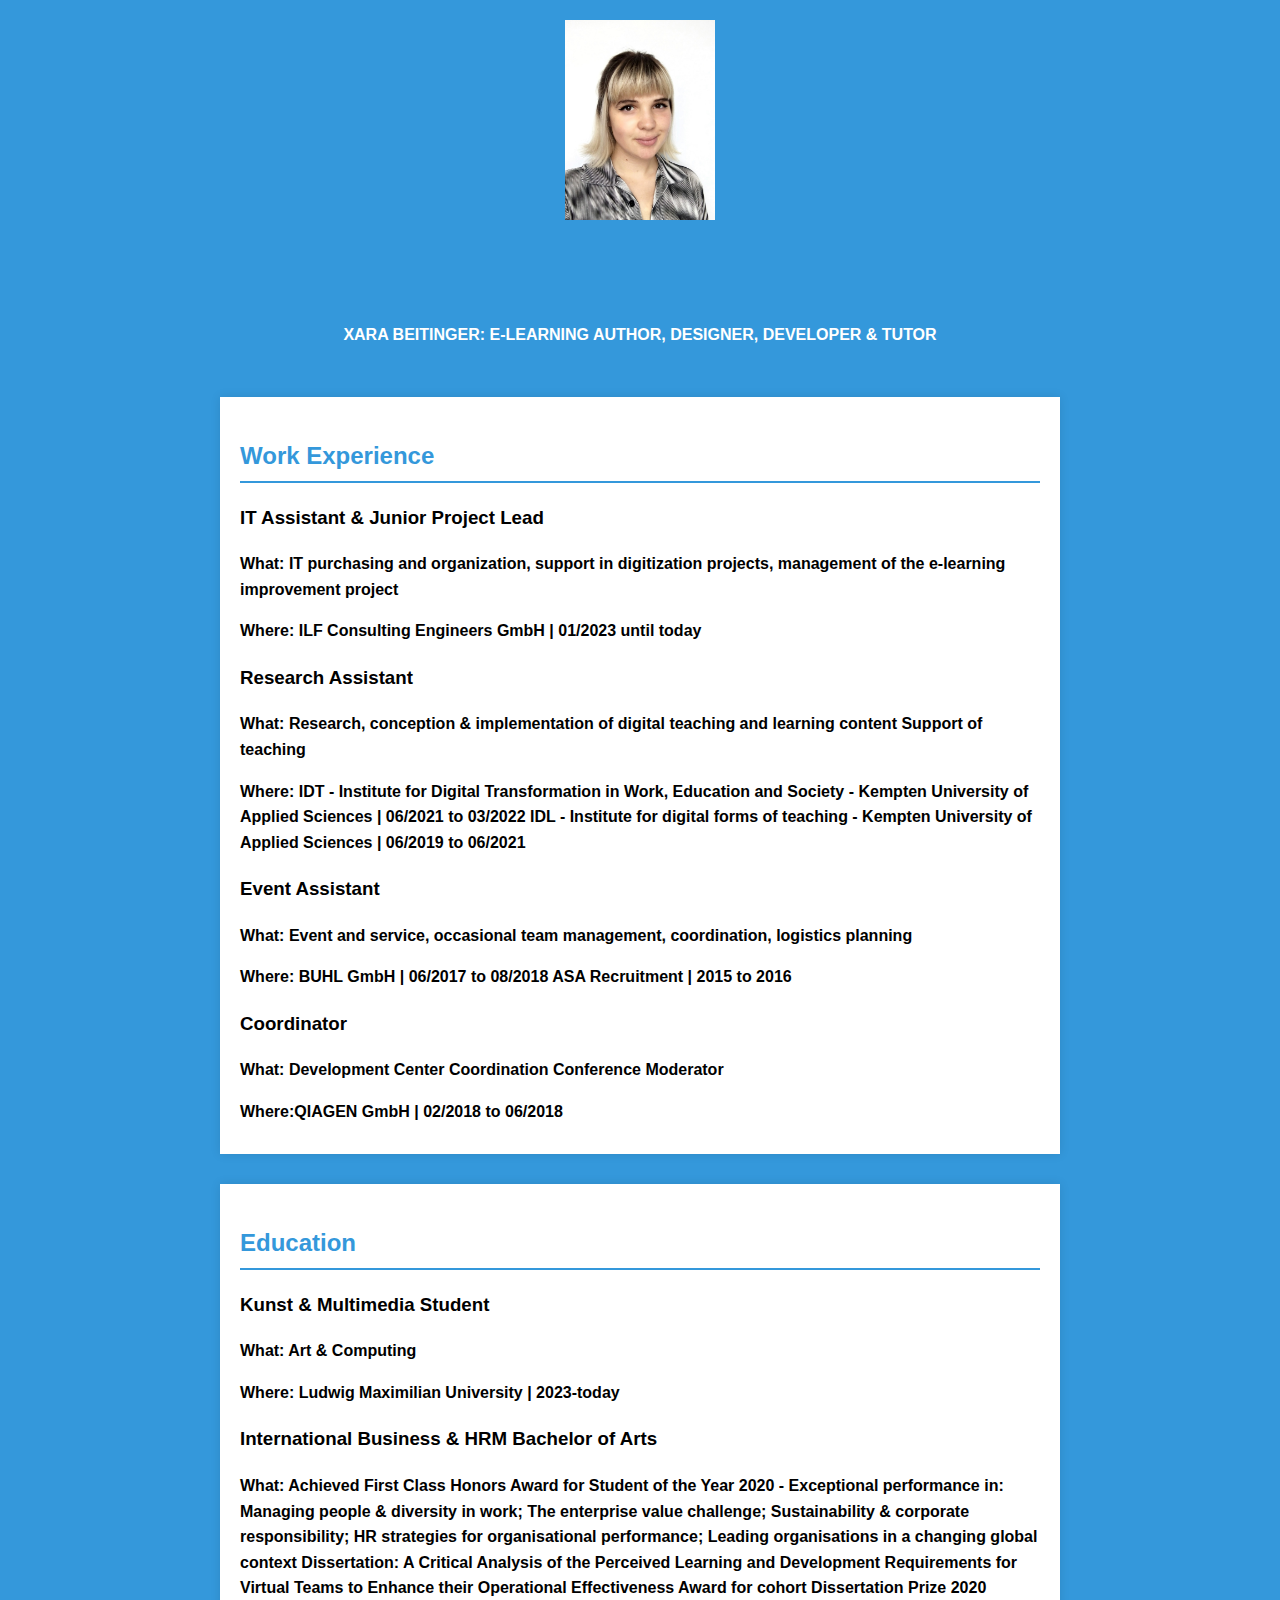
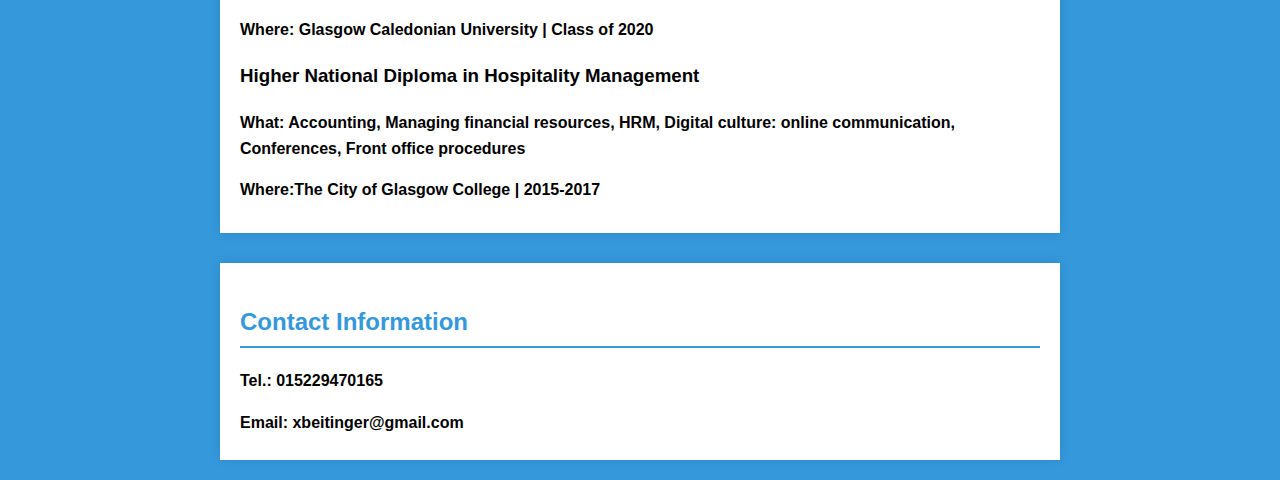
<file: index.html>
<!DOCTYPE html>
<html lang="en">
<head>
  <meta charset="UTF-8">
  <meta name="viewport" content="width=device-width, initial-scale=1.0">
  <title>Xara Beitinger - Curriculum Vitae</title>
  <style>
    body {
      font-family: 'Arial', sans-serif;
      line-height: 1.6;
      margin: 0;
      padding: 0;
      background-color: #3498db;
    }

    header {
      background-color: #3498db;
      color: #fff;
      text-align: center;
      padding: 20px 0;
    }

    #profile-img {
      border-radius: 0%;
      max-width: 150px;
      height: auto;
    }

    section {
      max-width: 800px;
      margin: 20px auto;
      background-color: #fff;
      padding: 20px;
      box-shadow: 0 0 10px rgba(0, 0, 0, 0.1);
    }

    h1, h2 {
      color: #3498db;
    }

    h2 {
      border-bottom: 2px solid #3498db;
      padding-bottom: 5px;
      margin-top: 20px;
    }

    p {
      margin-bottom: 10px;
    }

    .work-experience, .education {
      margin-bottom: 30px;
    }

    .contact-info {
      margin-top: 30px;
    }

    .contact-info p {
      margin-bottom: 5px;
    }
  </style>
</head>
<body>

  <header>
    <img id="profile-img" src="profilFoto.jpg">
    <h1>Xara Beitinger</h1>
    <p><strong>XARA BEITINGER: E-LEARNING AUTHOR, DESIGNER, DEVELOPER & TUTOR</p>
  </header>

  <section class="work-experience">
    <h2>Work Experience</h2>

    <div>
      <h3>IT Assistant & Junior Project Lead</h3>
      <p><strong>What:</strong> IT purchasing and organization, support in digitization projects, management of the e-learning improvement project</p>
      <p><strong>Where:</strong> ILF Consulting Engineers GmbH | 01/2023 until today</p>
    </div>

    <div>
      <h3>Research Assistant</h3>
      <p><strong>What:</strong> Research, conception & implementation of digital teaching and learning content Support of teaching</p>
      <p><strong>Where:</strong> IDT - Institute for Digital Transformation in Work, Education and Society - Kempten University of Applied Sciences | 06/2021 to 03/2022 
        IDL - Institute for digital forms of teaching - Kempten University of Applied Sciences | 06/2019 to 06/2021</p>
    </div>

    <div>
      <h3>Event Assistant</h3>
      <p><strong>What:</strong> Event and service, occasional team management, coordination, logistics planning</p>
      <p><strong>Where:</strong> BUHL GmbH | 06/2017 to 08/2018
        ASA Recruitment | 2015 to 2016</p>
    </div>

    <div>
      <h3>Coordinator</h3>
      <p><strong>What:</strong> Development Center Coordination Conference Moderator</p>
      <p><strong>Where:</strong>QIAGEN GmbH | 02/2018 to 06/2018</p>
    </div>

  </section>

  <section class="education">
    <h2>Education</h2>

    <div>
      <h3>Kunst & Multimedia Student</h3>
      <p><strong>What:</strong> Art & Computing</p>
      <p><strong>Where:</strong> Ludwig Maximilian University | 2023-today</p>
    </div>

    <div>
      <h3>International Business & HRM Bachelor of Arts</h3>
      <p><strong>What:</strong> Achieved First Class Honors Award for Student of the Year 2020 - Exceptional performance in: Managing people & diversity in work; The enterprise value challenge; Sustainability & corporate responsibility; HR strategies for organisational performance; Leading organisations in a changing global context Dissertation: A Critical Analysis of the Perceived Learning and Development Requirements for Virtual Teams to Enhance their Operational Effectiveness Award for cohort Dissertation Prize 2020</p>
      <p><strong>Where:</strong> Glasgow Caledonian University | Class of 2020</p>
    </div>

    <div>
      <h3>Higher National Diploma in Hospitality Management</h3>
      <p><strong>What:</strong> Accounting, Managing financial resources, HRM, Digital culture: online communication, Conferences, Front office procedures</p>
      <p><strong>Where:</strong>The City of Glasgow College | 2015-2017</p>
    </div>


  </section>

  <section class="contact-info">
    <h2>Contact Information</h2>

    <p><strong>Tel.:</strong> 015229470165</p>
    <p><strong>Email:</strong> xbeitinger@gmail.com</p>

  </section>

</body>
</html>
</file>
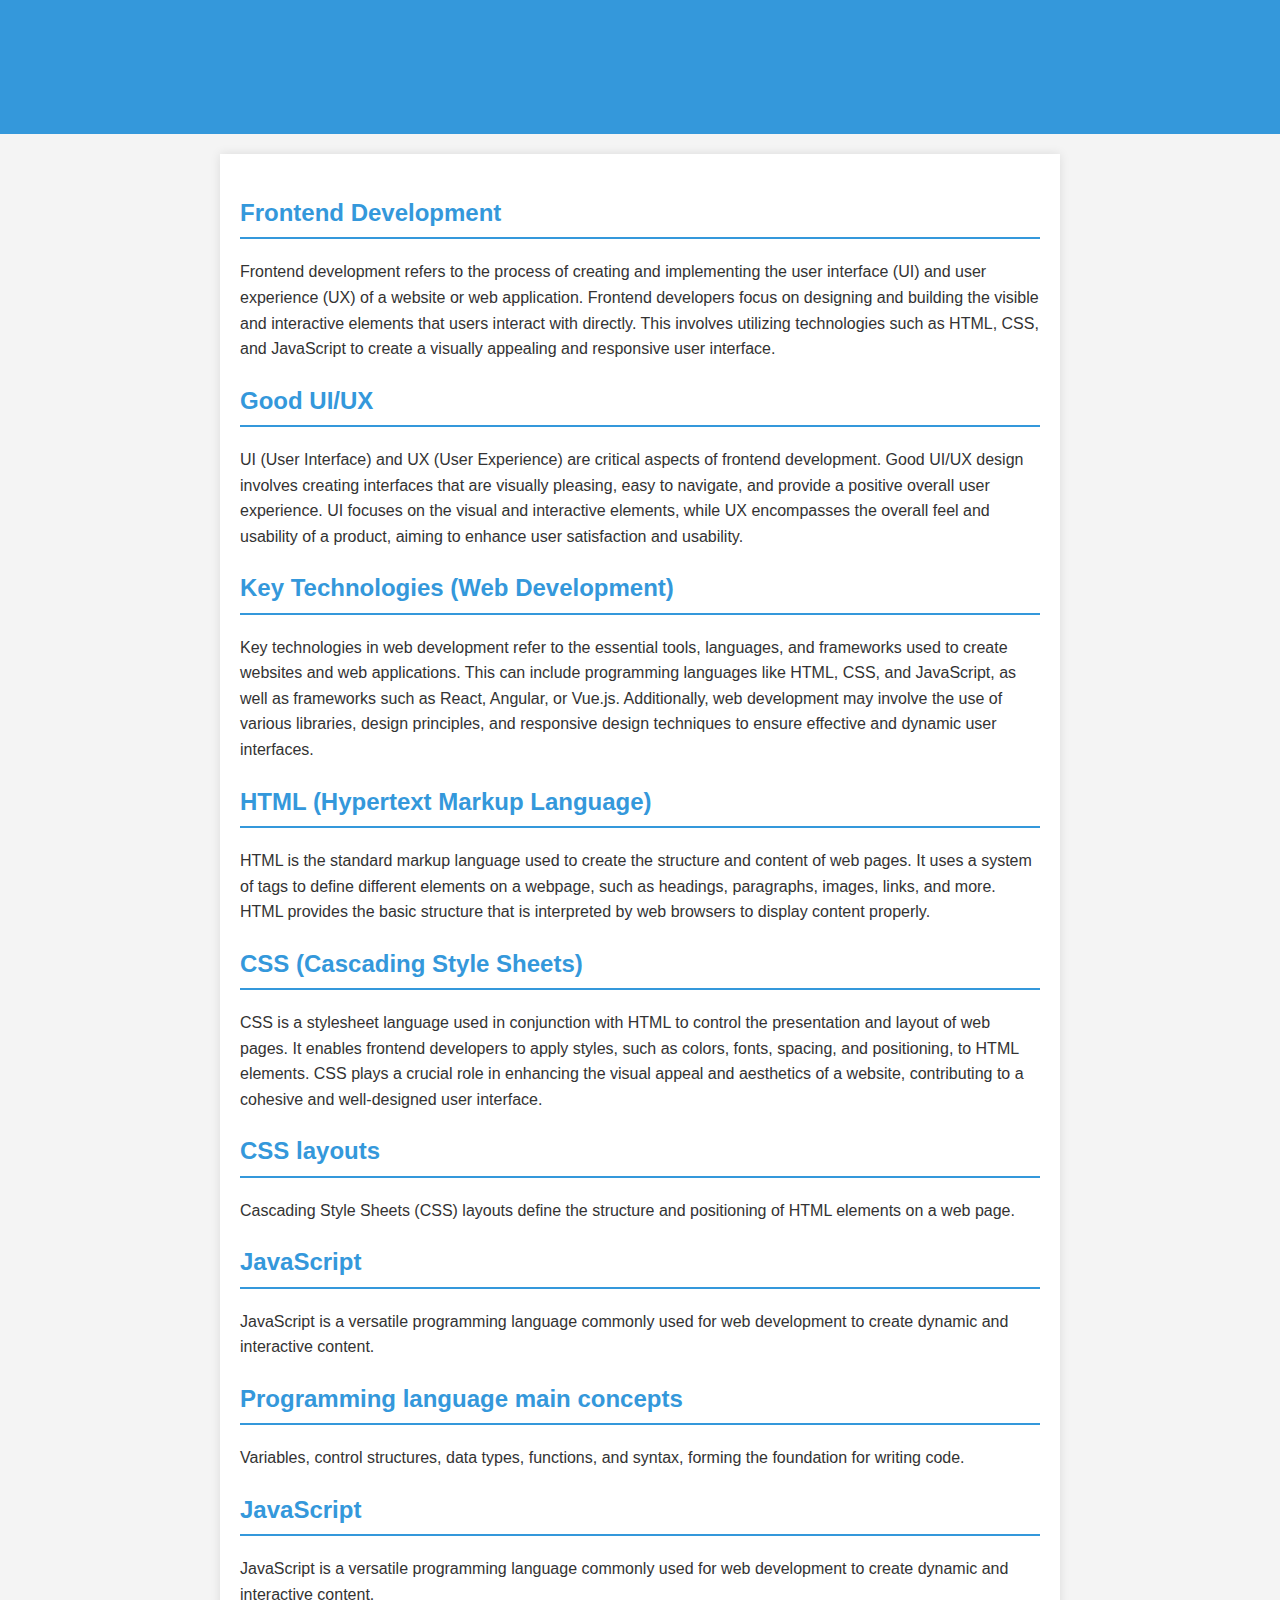
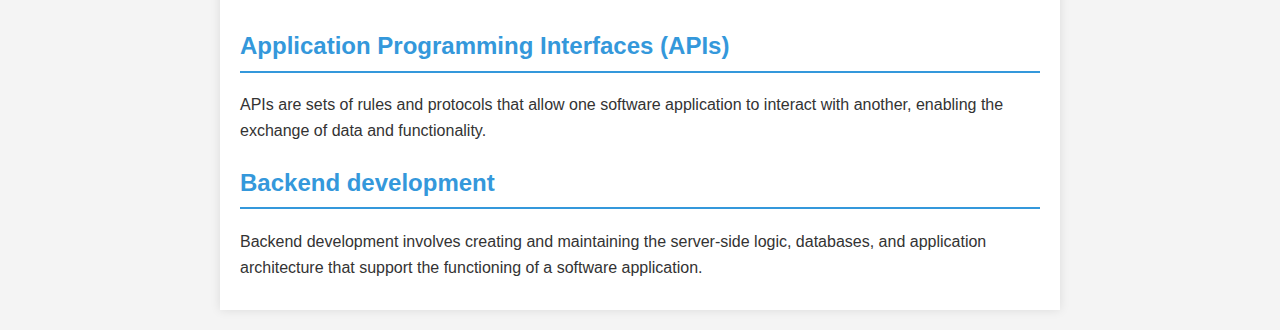
<file: class3.html>
<!DOCTYPE html>
<html lang="en">
<head>
  <meta charset="UTF-8">
  <meta name="viewport" content="width=device-width, initial-scale=1.0">
  <title>Frontend Development - Class 3</title>
  <style>
    body {
      font-family: 'Arial', sans-serif;
      line-height: 1.6;
      margin: 0;
      padding: 0;
      background-color: #f4f4f4;
      color: #333;
    }

    header {
      background-color: #3498db;
      color: #fff;
      text-align: center;
      padding: 20px 0;
    }

    section {
      max-width: 800px;
      margin: 20px auto;
      background-color: #fff;
      padding: 20px;
      box-shadow: 0 0 10px rgba(0, 0, 0, 0.1);
    }

    h1, h2, h3 {
      color: #3498db;
    }

    h2 {
      border-bottom: 2px solid #3498db;
      padding-bottom: 5px;
      margin-top: 20px;
    }

    p {
      margin-bottom: 10px;
    }
  </style>
</head>
<body>

  <header>
    <h1>Class 3: Frontend Development</h1>
  </header>

  <section>
    <h2>Frontend Development</h2>
    <p>Frontend development refers to the process of creating and implementing the user interface (UI) and user experience (UX) of a website or web application. Frontend developers focus on designing and building the visible and interactive elements that users interact with directly. This involves utilizing technologies such as HTML, CSS, and JavaScript to create a visually appealing and responsive user interface.</p>

    <h2>Good UI/UX</h2>
    <p>UI (User Interface) and UX (User Experience) are critical aspects of frontend development. Good UI/UX design involves creating interfaces that are visually pleasing, easy to navigate, and provide a positive overall user experience. UI focuses on the visual and interactive elements, while UX encompasses the overall feel and usability of a product, aiming to enhance user satisfaction and usability.</p>

    <h2>Key Technologies (Web Development)</h2>
    <p>Key technologies in web development refer to the essential tools, languages, and frameworks used to create websites and web applications. This can include programming languages like HTML, CSS, and JavaScript, as well as frameworks such as React, Angular, or Vue.js. Additionally, web development may involve the use of various libraries, design principles, and responsive design techniques to ensure effective and dynamic user interfaces.</p>

    <h2>HTML (Hypertext Markup Language)</h2>
    <p>HTML is the standard markup language used to create the structure and content of web pages. It uses a system of tags to define different elements on a webpage, such as headings, paragraphs, images, links, and more. HTML provides the basic structure that is interpreted by web browsers to display content properly.</p>

    <h2>CSS (Cascading Style Sheets)</h2>
    <p>CSS is a stylesheet language used in conjunction with HTML to control the presentation and layout of web pages. It enables frontend developers to apply styles, such as colors, fonts, spacing, and positioning, to HTML elements. CSS plays a crucial role in enhancing the visual appeal and aesthetics of a website, contributing to a cohesive and well-designed user interface.</p>
  
    <h2>CSS layouts</h2>
    <p>Cascading Style Sheets (CSS) layouts define the structure and positioning of HTML elements on a web page.</p>  

    <h2>JavaScript</h2>
    <p>JavaScript is a versatile programming language commonly used for web development to create dynamic and interactive content.</p>  

    <h2>Programming language main concepts</h2>
    <p>Variables, control structures, data types, functions, and syntax, forming the foundation for writing code.</p>  

    <h2>JavaScript</h2>
    <p>JavaScript is a versatile programming language commonly used for web development to create dynamic and interactive content.
    </p>  

    <h2>Application Programming Interfaces (APIs)</h2>
    <p>APIs are sets of rules and protocols that allow one software application to interact with another, enabling the exchange of data and functionality.</p>  

    <h2>Backend development</h2>
    <p>Backend development involves creating and maintaining the server-side logic, databases, and application architecture that support the functioning of a software application.</p>  
  </section>

</body>
</html>
</file>
